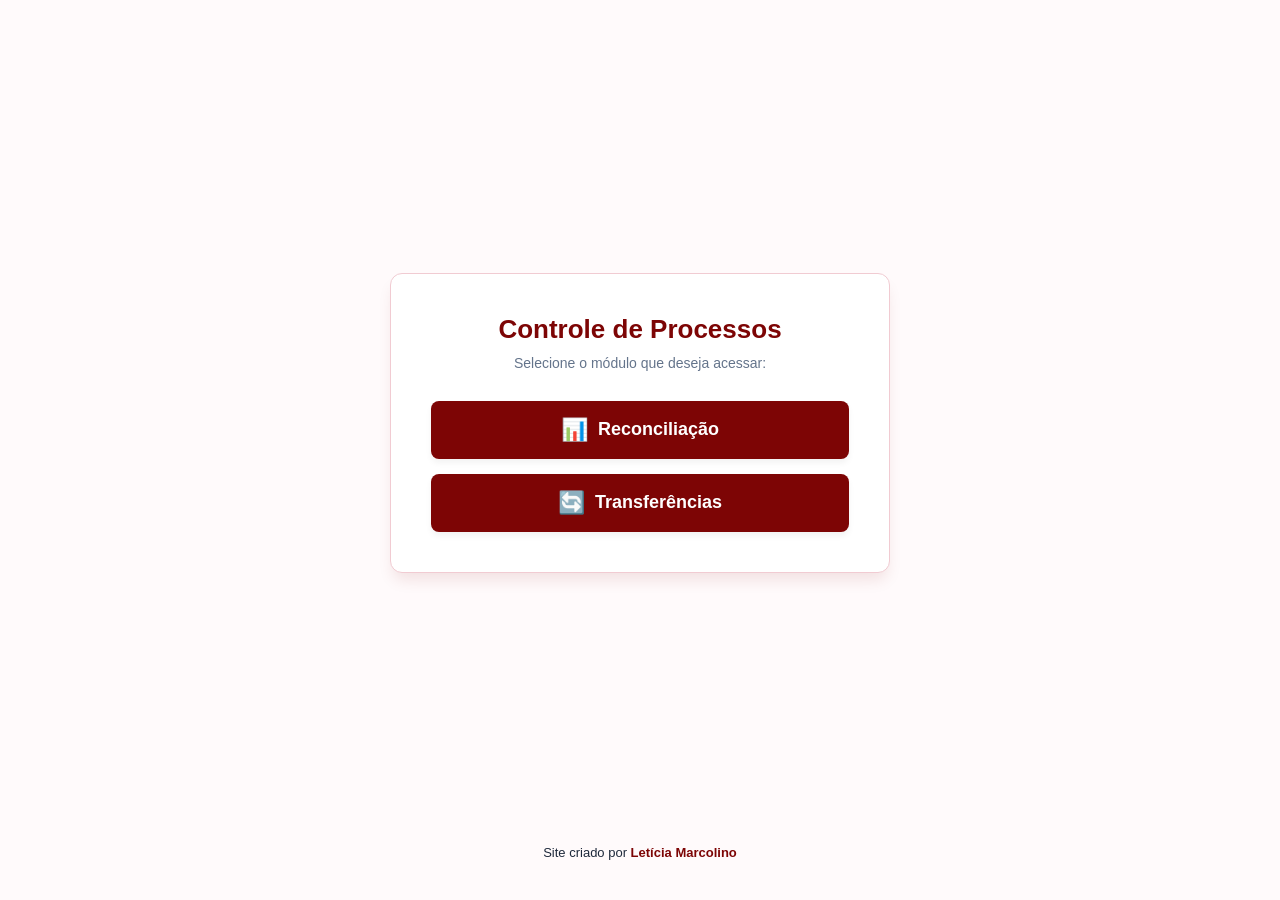
<file: index.html>
<!DOCTYPE html>
<html lang="pt-BR">
<head>
     <link rel="shortcut icon" href="imagens/icon.png" type="image/x-icon">
    <meta charset="UTF-8">
    <meta name="viewport" content="width=device-width, initial-scale=1.0">
    <title>Sistema de Controle de Produção</title>
<link rel="stylesheet" href="css/style.css">
</head>
<body>

<div class="menu-container">
    <h1>Controle de Processos</h1>
    <p>Selecione o módulo que deseja acessar:</p>
    
    <div class="button-grid">
        <!-- Certifique-se de que os nomes dos arquivos correspondam aos links abaixo -->
        <a href="reconciliacao.html" class="menu-btn btn-reconciliacao">
            <span class="icon">📊</span> Reconciliação
        </a>
        <a href="transferencias.html" class="menu-btn btn-transferencias">
            <span class="icon">🔄</span> Transferências
        </a>
    </div>
</div>


<footer>
    Site criado por <a href="https://www.linkedin.com/in/let%C3%ADcia-marcolino-00015a126/">Letícia Marcolino</a>
</footer>


</body>
</html>
</file>
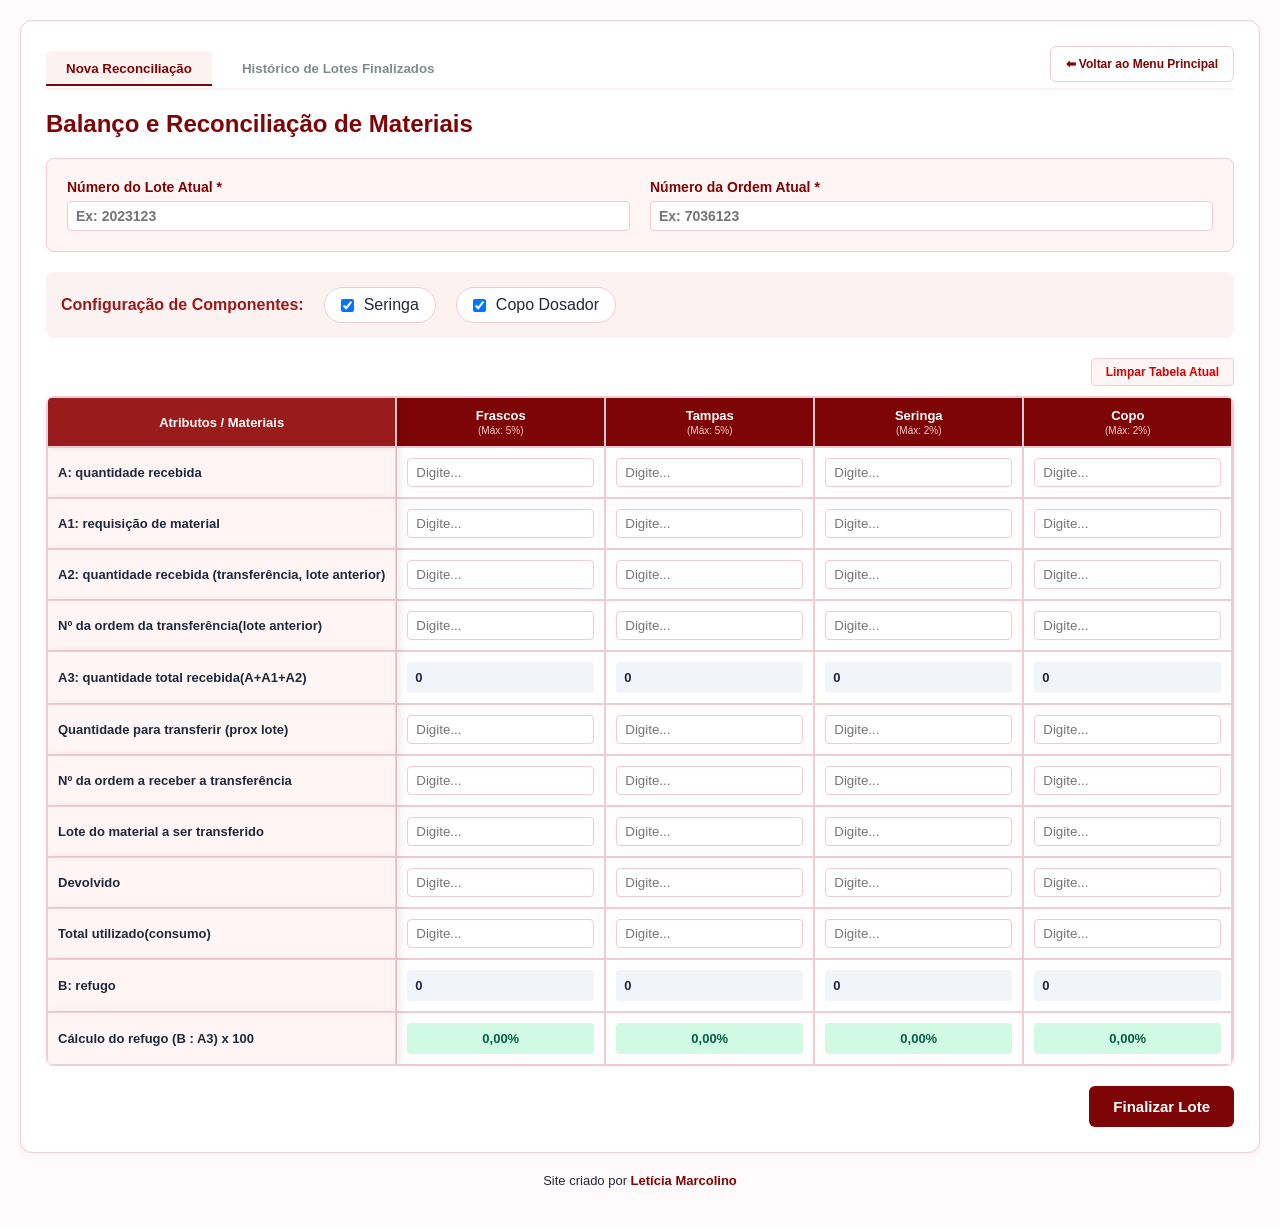
<file: reconciliacao.html>
<!DOCTYPE html>
<html lang="pt-BR">
<head>
    <link rel="stylesheet" href="css/recon.css">
    <link rel="shortcut icon" href="imagens/icon.png" type="image/x-icon">
    <meta charset="UTF-8">
    <meta name="viewport" content="width=device-width, initial-scale=1.0">
    <title>Controle e Reconciliação de Materiais</title>
    
</head>
<body>
<!-- IMPLEMENTANDO OS POUPUS DE CALCULO DE MATERIAL UTILIZADO-->

<div class="container">
    <!-- Envoltório adicionado para permitir o alinhamento das abas à esquerda e do botão à direita -->
    <div class="tabs-container">
        <div class="tabs">
            <button class="tab-btn active" onclick="switchTab('reconciliacao', event)">Nova Reconciliação</button>
            <button class="tab-btn" onclick="switchTab('historico', event); loadHistory();">Histórico de Lotes Finalizados</button>
        </div>
        
        <!-- O botão agora fica aqui, posicionado perfeitamente à direita das abas -->
        <a href="index.html" class="btn-index">
            ⬅ Voltar ao Menu Principal
        </a>
    </div>

    <!-- ABA 1: RECONCILIAÇÃO -->
    <div id="tab-reconciliacao" class="tab-content active">
        <h1>Balanço e Reconciliação de Materiais</h1>
         
        <div class="meta-info-grid">
            <div class="meta-field">
                <label for="lote_atual">Número do Lote Atual *</label>
                <input type="text" id="lote_atual" placeholder="Ex: 2023123">
            </div>
            <div class="meta-field">
                <label for="ordem_atual">Número da Ordem Atual *</label>
                <input type="text" id="ordem_atual" placeholder="Ex: 7036123">
            </div>
        </div>

        <div class="controls">
            <span class="controls-title">Configuração de Componentes:</span>
            <label class="switch-group">
                <input type="checkbox" id="toggle-seringa" checked onchange="toggleColumn('seringa')">
                <span>Seringa</span>
            </label>
            <label class="switch-group">
                <input type="checkbox" id="toggle-copo" checked onchange="toggleColumn('copo')">
                <span>Copo Dosador</span>
            </label>
        </div>

        <div class="action-bar">
            <button class="btn-clear-table" onclick="clearCurrentTable()">Limpar Tabela Atual</button>
        </div>

        <div class="table-container">
            <table>
                <thead>
                    <tr id="header-row">
                        <th>Atributos / Materiais</th>
                        <th data-mat="frascos">Frascos<span class="info-tag">(Máx: 5%)</span></th>
                        <th data-mat="tampas">Tampas<span class="info-tag">(Máx: 5%)</span></th>
                        <th data-mat="seringa">Seringa<span class="info-tag">(Máx: 2%)</span></th>
                        <th data-mat="copo">Copo<span class="info-tag">(Máx: 2%)</span></th>
                        <th data-mat="rotulo">Rótulo<span class="info-tag">(Máx: 5%)</span></th>
                        <th data-mat="cartucho">Cartucho<span class="info-tag">(Máx: 2%)</span></th>
                        <th data-mat="bula">Bula<span class="info-tag">(Máx: 2%)</span></th>
                        <th data-mat="caixa">Caixa<span class="info-tag">(Máx: 2%)</span></th>
                        <th data-mat="fita">Fita<span class="info-tag">(Máx: 5%)</span></th>
                        <th data-mat="cola">Cola<span class="info-tag">(Máx: 0%)</span></th>
                        <th data-mat="pallet">Pallet<span class="info-tag">(Máx: 0%)</span></th>
                        <th data-mat="etiqueta_90x130">Etiqueta 90x130mm<span class="info-tag">(Máx: 2%)</span></th>
                        <th data-mat="etiqueta_70x10">Etiqueta 70x10mm<span class="info-tag">(Máx: 2%)</span></th>
                        <th data-mat="filme">Filme<span class="info-tag">(Máx: 0%)</span></th>
                        <th data-mat="cantoneira_100">Cantoneira 1,00mt<span class="info-tag">(Máx: 0%)</span></th>
                        <th data-mat="cantoneira_120">Cantoneira 1,20mt<span class="info-tag">(Máx: 0%)</span></th>
                    </tr>
                </thead>
                <tbody id="table-body"></tbody>
            </table>
        </div>

        <button class="btn-finalize" onclick="finalizeBatch()">Finalizar Lote</button>
    </div>

    <!-- ABA 2: CONSULTA DE HISTÓRICO -->
    <div id="tab-historico" class="tab-content">
        <div class="history-top-bar">
            <h1>Consulta de Lotes Finalizados</h1>
            <button class="btn-clear-all" onclick="clearAllHistory()">Apagar Todo o Histórico</button>
        </div>
        <div id="history-container"></div>
    </div>
</div>

<!-- codigo do botao poupup-->

<!-- POPUP -->
<div id="popup-utilizacao" class="popup-overlay">
    <div class="popup-box">
        <h2>Cálculo de Utilização - Frascos/Tampas</h2>

        <div class="popup-grid">

            <label>Quantidade de fitas (Romaco)</label>
            <input type="number" id="popup_fitas" value="0">

            <label>Quantidade de testes Rotuladora</label>
            <input type="number" id="popup_pelatina" value="0">

            <label>
                <input type="checkbox" id="enable_vazamento">
                Habilitar testes de vazamento(Amox+Clav/Amclavu BD)
            </label>
            <input type="number" id="popup_vazamento" value="0" disabled>

            <label>Quantidade embalada</label>
            <input type="number" id="popup_embalada" value="0">

            <label>Amostras Vertopac</label>
            <input type="number" id="popup_vertopac" value="0">

            <label>Amostras Rotuladora</label>
            <input type="number" id="popup_amostra_pelatina" value="0">

        </div>

        <div class="popup-total">
            Total utilizado: <span id="popup_total">0</span>
        </div>

        <div class="popup-buttons">
            <button onclick="fecharPopup()">Cancelar</button>
            <button onclick="salvarPopup()">Salvar</button>
        </div>
    </div>
</div>

<!-- POPUP RÓTULO -->
<div id="popup-rotulo" class="popup-overlay">
    <div class="popup-box">
        <h2>Cálculo de Utilização - Rótulo</h2>

        <div class="popup-grid">

            <label>Quantidade embalada</label>
            <input type="number" id="rot_embalado" value="0">

            <label>Amostras anexadas no documento</label>
            <input type="number" id="rot_documento" value="0">

            <label>Amostras Rotuladora</label>
            <input type="number" id="rot_pelatina" value="0">

            <label>Amostras Vertopac</label>
            <input type="number" id="rot_vertopac" value="0">

        </div>

        <div class="popup-total">
            Total utilizado:
            <span id="rot_total">0</span>
        </div>

        <div class="popup-buttons">
            <button onclick="fecharPopupRotulo()">Cancelar</button>
            <button onclick="salvarPopupRotulo()">Salvar</button>
        </div>
    </div>
</div>


<!-- POPUP CARTUCHO/BULA -->
<!-- POPUP CARTUCHO -->
<div id="popup-cartucho" class="popup-overlay">
    <div class="popup-box">

        <h2>Cálculo de Utilização - Cartucho</h2>

        <div class="popup-grid">

            <label>Quantidade embalada</label>
            <input type="number" id="cart_embalado" value="0">

            <label>Amostras anexadas ao documento</label>
            <input type="number" id="cart_documento" value="0">

            <label>Amostras</label>
            <input type="number" id="cart_retidas" value="0">

        </div>

        <div class="popup-total">
            Total utilizado:
            <span id="cart_total">0</span>
        </div>

        <div class="popup-buttons">
            <button onclick="fecharPopupCartucho()">Cancelar</button>
            <button onclick="salvarPopupCartucho()">Salvar</button>
        </div>

    </div>
</div>




<!-- POPUP BULA -->
<div id="popup-bula" class="popup-overlay">
    <div class="popup-box">

        <h2>Cálculo de Utilização - Bula</h2>

        <div class="popup-grid">

            <label>Quantidade embalada</label>
            <input type="number" id="bula_embalado" value="0">

            <label>Amostras anexadas ao documento</label>
            <input type="number" id="bula_documento" value="0">

            <label>Amostras</label>
            <input type="number" id="bula_retidas" value="0">

        </div>

        <div class="popup-total">
            Total utilizado:
            <span id="bula_total">0</span>
        </div>

        <div class="popup-buttons">
            <button onclick="fecharPopupBula()">Cancelar</button>
            <button onclick="salvarPopupBula()">Salvar</button>
        </div>

    </div>
</div>




<script src="javaScript/recon_script.js">
  
</script>

<footer>
    Site criado por <a href="https://www.linkedin.com/in/let%C3%ADcia-marcolino-00015a126/">Letícia Marcolino</a>
</footer>



</body>
</html>
</file>
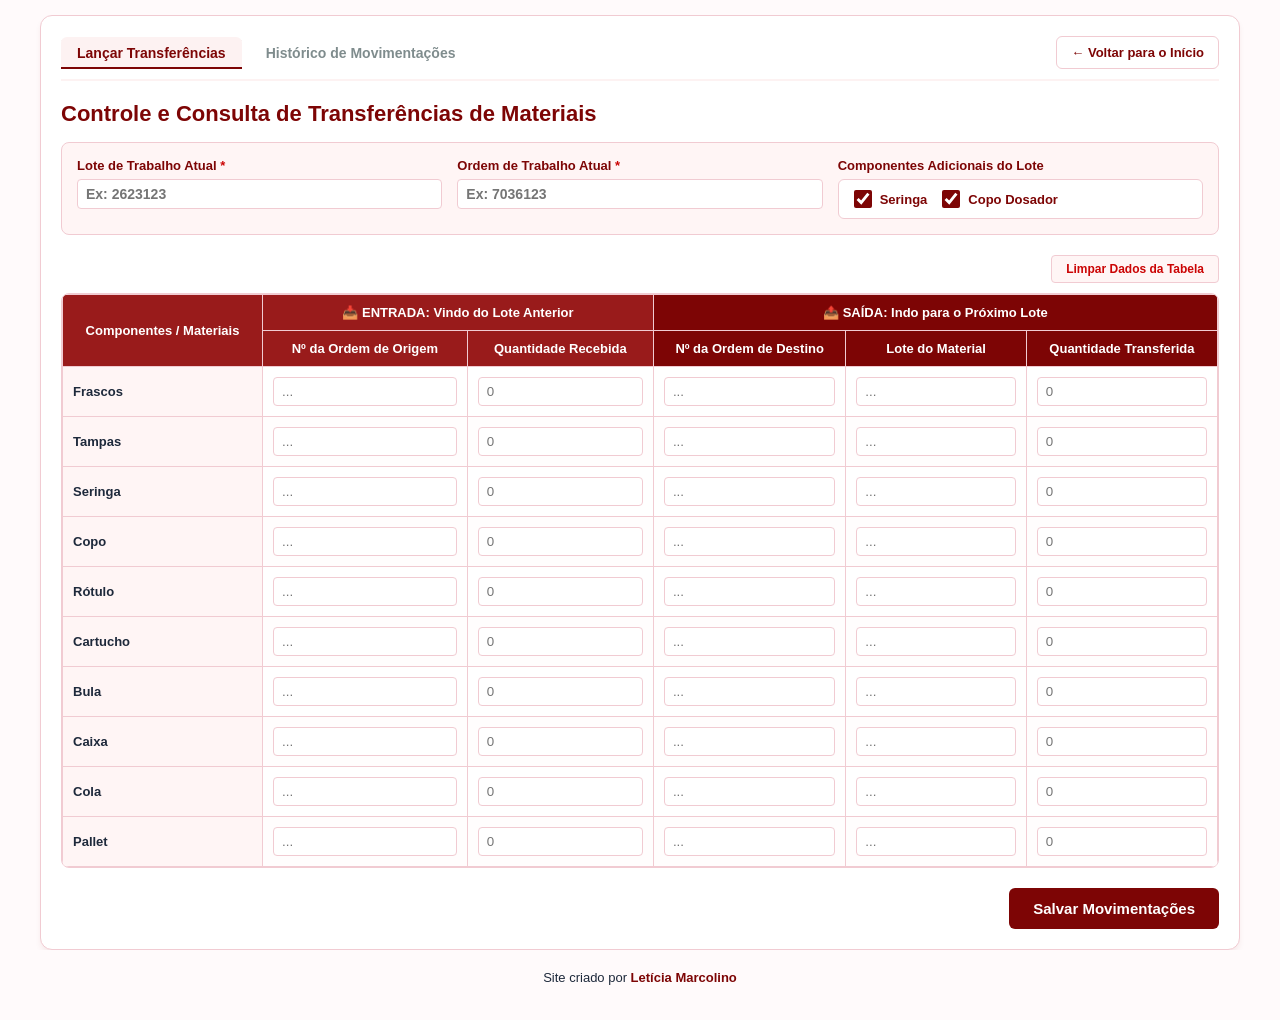
<file: transferencias.html>
<!DOCTYPE html>
<html lang="pt-BR">
<head>
    <link rel="stylesheet" href="css/trans_css.css">
     <link rel="shortcut icon" href="imagens/icon.png" type="image/x-icon">
    <meta charset="UTF-8">
    <meta name="viewport" content="width=device-width, initial-scale=1.0">
    <title>Consulta e Controle de Transferências (Modo de Teste)</title>
     
</head>
<body>

<div class="container">
    <div class="header-navigation">
        <div class="tabs">
            <button class="tab-btn active" onclick="switchTab('transferencia', event)">Lançar Transferências</button>
            <button class="tab-btn" onclick="switchTab('historico', event); loadHistory();">Histórico de Movimentações</button>
        </div>
        <!-- Botão para voltar ao index -->
        <a href="index.html" class="btn-index">← Voltar para o Início</a>
    </div>

    <!-- ABA 1: LANÇAMENTO -->
    <div id="tab-transferencia" class="tab-content active">
        <h1>Controle e Consulta de Transferências de Materiais</h1>
         
        <div class="meta-info-grid">
            <div class="meta-field">
                <label for="lote_atual">Lote de Trabalho Atual <span style="color: var(--danger-text);">*</span></label>
                <input type="text" id="lote_atual" placeholder="Ex: 2623123">
            </div>
            <div class="meta-field">
                <label for="ordem_atual">Ordem de Trabalho Atual <span style="color: var(--danger-text);">*</span></label>
                <input type="text" id="ordem_atual" placeholder="Ex: 7036123">
            </div>
            <div class="meta-field">
                <label>Componentes Adicionais do Lote</label>
                <div class="toggle-container">
                    <label class="toggle-box">
                        <input type="checkbox" id="use_seringa" checked onchange="renderTable()"> Seringa
                    </label>
                    <label class="toggle-box">
                        <input type="checkbox" id="use_copo" checked onchange="renderTable()"> Copo Dosador
                    </label>
                </div>
            </div>
        </div>

        <div class="action-bar">
            <button class="btn-clear-table" onclick="clearCurrentTable()">Limpar Dados da Tabela</button>
        </div>

        <div class="table-container">
            <table>
                <thead>
                    <tr>
                        <th rowspan="2">Componentes / Materiais</th>
                        <th colspan="2" style="background-color: var(--accent);">📥 ENTRADA: Vindo do Lote Anterior</th>
                        <th colspan="3" style="background-color: var(--primary);">📤 SAÍDA: Indo para o Próximo Lote</th>
                    </tr>
                    <tr>
                        <th style="background-color: var(--accent);">Nº da Ordem de Origem</th>
                        <th style="background-color: var(--accent);">Quantidade Recebida</th>
                        <th style="background-color: var(--primary);">Nº da Ordem de Destino</th>
                        <th style="background-color: var(--primary);">Lote do Material</th>
                        <th style="background-color: var(--primary);">Quantidade Transferida</th>
                    </tr>
                </thead>
                <tbody id="table-body"></tbody>
            </table>
        </div>

        <button class="btn-finalize" onclick="finalizeTransfers()">Salvar Movimentações</button>
    </div>

    <!-- ABA 2: HISTÓRICO -->
    <div id="tab-historico" class="tab-content">
        <div class="history-top-bar">
            <h1>Histórico de Movimentações Salvas</h1>
            <button class="btn-clear-all" onclick="clearAllHistory()">Apagar Todo o Histórico</button>
        </div>
        <div id="history-container"></div>
    </div>
</div>

<script src="javaScript/trans_script.js">
    
</script>


<footer>
    Site criado por <a href="https://www.linkedin.com/in/let%C3%ADcia-marcolino-00015a126/">Letícia Marcolino</a>
</footer>

</body>



</html>
</file>
<file: css/style.css>
:root {
    --primary: #7d0505;
    --primary-light: #fdf2f2;
    --border-color: #f1cbd2;
    --text-dark: #1e293b;
    --accent: #991b1b;
}

/* Responsividade */
@media (max-width: 600px) {

    .meta-info-grid {
        grid-template-columns: 1fr;
    }

    .table-container {
        overflow-x: auto;
    }

    .btn-finalize {
        padding: 15px;
        font-size: 16px;
    }

    .menu-container {
        padding: 25px;
    }

    .menu-btn {
        font-size: 16px;
        padding: 14px;
    }
}

* {
    box-sizing: border-box;
    margin: 0;
    padding: 0;
    font-family: -apple-system, BlinkMacSystemFont, "Segoe UI", Roboto, Arial, sans-serif;
}

/* BODY */
body {
    background-color: #fffafb;
    color: var(--text-dark);

    min-height: 100vh;

    display: flex;
    flex-direction: column;

    align-items: center;

    padding: 20px;
}

/* CONTAINER */
.menu-container {
    background: #ffffff;

    padding: 40px;

    border-radius: 12px;

    box-shadow: 0 10px 15px -3px rgba(125, 5, 5, 0.1);

    border: 1px solid var(--border-color);

    text-align: center;

    max-width: 500px;
    width: 100%;

    margin-top: auto;
}

/* TÍTULO */
h1 {
    font-size: 26px;
    color: var(--primary);
    margin-bottom: 10px;
}

/* TEXTO */
p {
    color: #64748b;
    font-size: 14px;
    margin-bottom: 30px;
}

/* GRID BOTÕES */
.button-grid {
    display: flex;
    flex-direction: column;
    gap: 15px;
}

/* BOTÕES */
.menu-btn {
    display: flex;
    align-items: center;
    justify-content: center;
    gap: 10px;

    padding: 16px;

    font-size: 18px;
    font-weight: bold;

    color: white;

    border: none;
    border-radius: 8px;

    cursor: pointer;

    text-decoration: none;

    transition: all 0.2s ease;

    box-shadow: 0 4px 6px rgba(0, 0, 0, 0.05);
}

/* BOTÃO RECONCILIAÇÃO */
.btn-reconciliacao {
    background-color: var(--primary);
}

.btn-reconciliacao:hover {
    background-color: var(--accent);
    transform: translateY(-2px);
}

/* BOTÃO TRANSFERÊNCIAS */
.btn-transferencias {
    background-color: var(--primary);
}

.btn-transferencias:hover {
    background-color: var(--accent);
    transform: translateY(-2px);
}

/* ÍCONE */
.icon {
    font-size: 22px;
}

/* FOOTER */
footer {
    font-size: small;
    width: 100%;
    background-color: #fffafb;
    margin-top: auto;
    padding: 20px;
    text-align: center;
    color: var(--text-dark);
}

/* LINK FOOTER */
footer a {
    color: var(--primary);
    text-decoration: none;
    font-weight: 600;
}
</file>
<file: css/recon.css>
:root {
    --primary: #7d0505;
    --primary-light: #fdf2f2;
    --border-color: #f1cbd2;
    --text-dark: #1e293b;
    --success-bg: #d1fae5;
    --success-text: #065f46;
    --danger-bg: #fee2e2;
    --danger-text: #cb0404;
    --accent: #991b1b;
    --accent-light: #ff1f1f;
}

/* Responsividade */
@media (max-width: 600px) {
    .meta-info-grid {
        grid-template-columns: 1fr;
    }

    .table-container {
        overflow-x: auto;
    }

    .btn-finalize {
        padding: 15px;
        font-size: 16px;
    }
}

* {
    box-sizing: border-box;
    margin: 0;
    padding: 0;
    font-family: -apple-system, BlinkMacSystemFont, "Segoe UI", Roboto, Arial, sans-serif;
}

body {
    background-color: #fffafb;
    color: var(--text-dark);
    padding: 20px;
}

.container {
    max-width: 100%;
    margin: 0 auto;
    background: #ffffff;
    padding: 25px;
    border-radius: 12px;
    box-shadow: 0 4px 6px -1px rgba(125, 5, 5, 0.08);
    border: 1px solid var(--border-color);
}

/* Tabs */
.tabs-container {
    display: flex;
    justify-content: space-between;
    align-items: flex-end;
    border-bottom: 2px solid var(--primary-light);
    margin-bottom: 20px;
    padding-bottom: 2px;
    flex-wrap: wrap;
    gap: 10px;
}

.tabs {
    display: flex;
    gap: 10px;
}

.tab-btn {
    padding: 10px 20px;
    border: none;
    background: none;
    font-weight: 600;
    color: #7f8c8d;
    cursor: pointer;
    border-radius: 6px 6px 0 0;
    transition: all 0.2s;
}

.tab-btn.active {
    color: var(--primary);
    background-color: var(--primary-light);
    box-shadow: inset 0 -2px 0 var(--primary);
}

.tab-content {
    display: none;
}

.tab-content.active {
    display: block;
}

h1 {
    font-size: 24px;
    color: var(--primary);
    margin-bottom: 20px;
}

/* Meta info */
.meta-info-grid {
    display: grid;
    grid-template-columns: repeat(auto-fit, minmax(220px, 1fr));
    gap: 20px;
    background: #fff5f5;
    padding: 20px;
    border-radius: 8px;
    margin-bottom: 20px;
    border: 1px solid var(--border-color);
}

.meta-field {
    display: flex;
    flex-direction: column;
    gap: 6px;
}

.meta-field label {
    font-weight: 600;
    color: var(--primary);
    font-size: 14px;
}

.meta-field input {
    padding: 8px 12px;
    border: 1px solid var(--border-color);
    border-radius: 6px;
    font-size: 14px;
    font-weight: 600;
}

/* Controls */
.controls {
    background-color: var(--primary-light);
    padding: 15px;
    border-radius: 8px;
    margin-bottom: 20px;
    display: flex;
    gap: 20px;
    align-items: center;
    flex-wrap: wrap;
}

.controls-title {
    font-weight: 600;
    color: var(--accent);
}

.switch-group {
    display: flex;
    align-items: center;
    gap: 10px;
    cursor: pointer;
    background: white;
    padding: 8px 16px;
    border-radius: 20px;
    border: 1px solid var(--border-color);
    user-select: none;
}

/* Botões */
.action-bar {
    display: flex;
    justify-content: flex-end;
    margin-bottom: 10px;
}

.btn-clear-table {
    background-color: #fff5f5;
    color: var(--danger-text);
    border: 1px solid var(--border-color);
    padding: 6px 14px;
    font-size: 12px;
    font-weight: bold;
    border-radius: 4px;
    cursor: pointer;
    transition: all 0.2s;
}

.btn-clear-table:hover {
    background-color: var(--danger-text);
    color: white;
}

/* ========================= */
/* TABELA CORRIGIDA */
/* ========================= */

.table-container {
    overflow: auto;
    max-height: 75vh;
    border: 1px solid var(--border-color);
    border-radius: 8px;
    margin-bottom: 20px;
}

table {
    border-collapse: separate;
    border-spacing: 0;
    width: max-content;
    min-width: 100%;
    font-size: 13px;
}

th,
td {
    border: 1px solid var(--border-color);
    padding: 10px;
    min-width: 160px;
    background: white;
}

/* Cabeçalho superior fixo */
thead th {
    position: sticky;
    top: 0;
    z-index: 20;
    background-color: var(--primary);
    color: white;
    text-align: center;
    font-weight: 600;
}

/* Primeira coluna fixa */
thead th:first-child,
tbody td:first-child {
    position: sticky;
    left: 0;
    min-width: 280px;
    font-weight: bold;
    box-shadow: 4px 0 8px rgba(0,0,0,0.08);
}

/* Cabeçalho canto superior esquerdo */
thead th:first-child {
    z-index: 40;
    background: var(--accent);
    color: white;
}

/* Coluna atributos */
tbody td:first-child {
    background: #fff5f5;
    z-index: 15;
}

/* Hover */
tbody tr:hover td:first-child {
    background: #ffe4e6;
}

/* Zebra */
tr:nth-child(even) td:not(:first-child) {
    background-color: #fffdfd;
}

/* Inputs */
input[type="number"],
input[type="text"] {
    width: 100%;
    padding: 6px 8px;
    border: 1px solid var(--border-color);
    border-radius: 4px;
    outline: none;
}

input[type="number"]:focus,
input[type="text"]:focus {
    border-color: var(--accent-light);
}

/* Valores calculados */
.calculated-value {
    background-color: #f1f5f9 !important;
    font-weight: 600;
    padding: 8px;
    border-radius: 4px;
    display: block;
}

.status-ok {
    background-color: var(--success-bg) !important;
    color: var(--success-text) !important;
    font-weight: bold;
    padding: 8px;
    border-radius: 4px;
    display: block;
    text-align: center;
}

.status-error {
    background-color: var(--danger-bg) !important;
    color: var(--danger-text) !important;
    font-weight: bold;
    padding: 8px;
    border-radius: 4px;
    display: block;
    text-align: center;
    border: 1px solid var(--accent-light);
}

.hidden-col {
    display: none !important;
}

.info-tag {
    font-size: 10px;
    display: block;
    color: #fecaca;
    font-weight: normal;
    margin-top: 2px;
}

/* Finalizar */
.btn-finalize {
    background-color: var(--primary);
    color: white;
    border: none;
    padding: 12px 24px;
    font-size: 15px;
    font-weight: bold;
    border-radius: 6px;
    cursor: pointer;
    display: block;
    margin-left: auto;
    transition: background 0.2s;
}

.btn-finalize:hover {
    background-color: var(--accent);
}

/* Histórico */
.month-section {
    margin-bottom: 35px;
}

.month-title {
    font-size: 18px;
    color: var(--primary);
    background: var(--primary-light);
    padding: 8px 15px;
    border-radius: 6px;
    margin-bottom: 15px;
    font-weight: bold;
    border-left: 5px solid var(--accent);
    display: flex;
    justify-content: space-between;
    align-items: center;
}

.history-card {
    background: white;
    border: 1px solid var(--border-color);
    border-radius: 8px;
    padding: 15px;
    margin-bottom: 15px;
    box-shadow: 0 2px 4px rgba(0,0,0,0.02);
}

.history-header {
    display: flex;
    justify-content: space-between;
    align-items: center;
    border-bottom: 1px solid var(--border-color);
    padding-bottom: 10px;
    margin-bottom: 10px;
    background: #fff5f5;
    padding: 10px;
    border-radius: 6px;
    flex-wrap: wrap;
    gap: 10px;
}

.empty-history {
    text-align: center;
    color: #64748b;
    padding: 40px;
    font-style: italic;
}

/* Botões histórico */
.btn-delete-item,
.btn-clear-all {
    background-color: #fff5f5;
    color: var(--danger-text);
    border: 1px solid var(--border-color);
    cursor: pointer;
    transition: all 0.2s;
}

.btn-delete-item {
    padding: 4px 10px;
    font-size: 11px;
    border-radius: 4px;
    font-weight: 600;
}

.btn-clear-all {
    padding: 8px 16px;
    border-radius: 6px;
    font-size: 13px;
    font-weight: 600;
}

.btn-delete-item:hover,
.btn-clear-all:hover {
    background-color: var(--danger-text);
    color: white;
}

/* Botão index */
.btn-index {
    display: inline-flex;
    align-items: center;
    gap: 5px;
    padding: 10px 15px;
    background-color: #ffffff;
    color: var(--primary);
    border: 1px solid var(--border-color);
    border-radius: 6px;
    font-size: 12px;
    font-weight: 600;
    text-decoration: none;
    cursor: pointer;
    transition: all 0.2s;
    margin-bottom: 4px;
}

.btn-index:hover {
    background-color: var(--primary-light);
    border-color: var(--primary);
}

/* Footer */
/* FOOTER */
footer {
    font-size: small;
    width: 100%;
    background-color: #fffafb;
    margin-top: auto;
    padding: 20px;
    text-align: center;
    color: var(--text-dark);
}

/* LINK FOOTER */
footer a {
    color: var(--primary);
    text-decoration: none;
    font-weight: 600;
}

/* Popups */
.popup-overlay {
    position: fixed;
    inset: 0;
    background: rgba(0,0,0,0.45);
    display: none;
    justify-content: center;
    align-items: center;
    z-index: 9999;
}

.popup-box {
    background: white;
    width: 420px;
    max-width: 95%;
    border-radius: 12px;
    padding: 20px;
    box-shadow: 0 10px 30px rgba(0,0,0,0.2);
}

.popup-box h2 {
    margin-bottom: 20px;
    color: var(--primary);
}

.popup-grid {
    display: grid;
    grid-template-columns: 1fr;
    gap: 10px;
}

.popup-grid input[type="number"] {
    padding: 10px;
}

.popup-total {
    margin-top: 20px;
    font-size: 18px;
    font-weight: bold;
    color: var(--primary);
}

.popup-buttons {
    margin-top: 20px;
    display: flex;
    justify-content: flex-end;
    gap: 10px;
}

.popup-buttons button {
    padding: 10px 16px;
    border: none;
    border-radius: 6px;
    cursor: pointer;
    font-weight: bold;
}

.popup-buttons button:last-child {
    background: var(--primary);
    color: white;
}
</file>
<file: css/trans_css.css>
:root {
    --primary: #7d0505;
    --primary-light: #fdf2f2;
    --border-color: #f1cbd2;
    --text-dark: #1e293b;
    --success-bg: #d1fae5;
    --success-text: #065f46;
    --danger-bg: #fee2e2;
    --danger-text: #cb0404;
    --accent: #991b1b;
    --accent-light: #ff1f1f;
}

* {
    box-sizing: border-box;
    margin: 0;
    padding: 0;
    font-family: -apple-system, BlinkMacSystemFont, "Segoe UI", Roboto, Arial, sans-serif;
}

body {
    background-color: #fffafb;
    color: var(--text-dark);
    padding: 15px;
    display: flex;
    flex-direction: column;
    min-height: 100vh;
}

.container {
    max-width: 1200px;
    width: 100%;
    margin: 0 auto;
    background: #ffffff;
    padding: 20px;
    border-radius: 12px;
    box-shadow: 0 4px 6px -1px rgba(125, 5, 5, 0.08);
    border: 1px solid var(--border-color);
}

.header-navigation {
    display: flex;
    justify-content: space-between;
    align-items: center;
    border-bottom: 2px solid var(--primary-light);
    margin-bottom: 20px;
    padding-bottom: 10px;
    flex-wrap: wrap;
    gap: 12px;
}

.tabs {
    display: flex;
    gap: 8px;
    flex-wrap: wrap;
}

.tab-btn {
    padding: 8px 16px;
    border: none;
    background: none;
    font-weight: 600;
    color: #7f8c8d;
    cursor: pointer;
    border-radius: 6px 6px 0 0;
    transition: all 0.2s;
    font-size: 14px;
}

.tab-btn.active {
    color: var(--primary);
    background-color: var(--primary-light);
    box-shadow: inset 0 -2px 0 var(--primary);
}

.btn-index {
    display: inline-flex;
    align-items: center;
    gap: 5px;
    padding: 8px 14px;
    background-color: #ffffff;
    color: var(--primary);
    border: 1px solid var(--border-color);
    border-radius: 6px;
    font-size: 13px;
    font-weight: 600;
    text-decoration: none;
    cursor: pointer;
    transition: all 0.2s;
}

.btn-index:hover {
    background-color: var(--primary-light);
    border-color: var(--primary);
}

.tab-content {
    display: none;
}

.tab-content.active {
    display: block;
}

h1 {
    font-size: 22px;
    color: var(--primary);
    margin-bottom: 15px;
}

.meta-info-grid {
    display: grid;
    grid-template-columns: repeat(auto-fit, minmax(200px, 1fr));
    gap: 15px;
    background: #fff5f5;
    padding: 15px;
    border-radius: 8px;
    margin-bottom: 20px;
    border: 1px solid var(--border-color);
}

.meta-field {
    display: flex;
    flex-direction: column;
    gap: 6px;
}

.meta-field label {
    font-weight: 600;
    color: var(--primary);
    font-size: 13px;
}

.meta-field input {
    padding: 8px 10px;
    border: 1px solid var(--border-color);
    border-radius: 6px;
    font-size: 14px;
    font-weight: 600;
    width: 100%;
}

.toggle-container {
    display: flex;
    gap: 15px;
    align-items: center;
    background: #fff;
    padding: 10px 15px;
    border-radius: 6px;
    border: 1px solid var(--border-color);
    flex-wrap: wrap;
}

.toggle-box {
    display: inline-flex;
    align-items: center;
    cursor: pointer;
    gap: 8px;
    font-weight: 600;
    font-size: 14px;
    color: var(--text-dark);
}

.toggle-box input {
    width: 18px;
    height: 18px;
    accent-color: var(--primary);
    cursor: pointer;
}

.action-bar {
    display: flex;
    justify-content: flex-end;
    margin-bottom: 10px;
}

.btn-clear-table {
    background-color: #fff5f5;
    color: var(--danger-text);
    border: 1px solid var(--border-color);
    padding: 6px 14px;
    font-size: 12px;
    font-weight: bold;
    border-radius: 4px;
    cursor: pointer;
    transition: all 0.2s;
}

.btn-clear-table:hover {
    background-color: var(--danger-text);
    color: white;
}

.table-container {
    overflow-x: auto;
    -webkit-overflow-scrolling: touch;
    border: 1px solid var(--border-color);
    border-radius: 8px;
    margin-bottom: 20px;
}

table {
    border-collapse: collapse;
    width: 100%;
    font-size: 13px;
    white-space: nowrap;
}

th, td {
    border: 1px solid var(--border-color);
    padding: 10px;
    min-width: 140px;
}

th {
    background-color: var(--primary);
    color: white;
    font-weight: 600;
    position: sticky;
    top: 0;
    text-align: center;
    z-index: 10;
}

th:first-child, td:first-child {
    position: sticky;
    left: 0;
    background-color: #fff5f5;
    font-weight: bold;
    min-width: 200px;
    z-index: 5;
    box-shadow: 2px 0 5px -2px rgba(125, 5, 5, 0.1);
}

th:first-child { 
    background-color: var(--accent); 
    z-index: 12; 
}

tr:nth-child(even) td:not(:first-child) { 
    background-color: #fffdfd; 
}

input[type="number"], input[type="text"] {
    width: 100%;
    padding: 6px 8px;
    border: 1px solid var(--border-color);
    border-radius: 4px;
    outline: none;
}

input[type="number"]:focus, input[type="text"]:focus {
    border-color: var(--accent-light);
}

.btn-finalize {
    background-color: var(--primary);
    color: white;
    border: none;
    padding: 12px 24px;
    font-size: 15px;
    font-weight: bold;
    border-radius: 6px;
    cursor: pointer;
    display: block;
    margin-left: auto;
    transition: background 0.2s;
    width: auto;
}

.btn-finalize:hover { 
    background-color: var(--accent); 
}

.month-section { 
    margin-bottom: 35px; 
}

.month-title {
    font-size: 18px;
    color: var(--primary);
    background: var(--primary-light);
    padding: 8px 15px;
    border-radius: 6px;
    margin-bottom: 15px;
    font-weight: bold;
    border-left: 5px solid var(--accent);
    display: flex;
    justify-content: space-between;
    align-items: center;
    flex-wrap: wrap;
    gap: 10px;
}

.history-card {
    background: white;
    border: 1px solid var(--border-color);
    border-radius: 8px;
    padding: 15px;
    margin-bottom: 15px;
    box-shadow: 0 2px 4px rgba(0,0,0,0.02);
}

.history-header {
    display: flex;
    justify-content: space-between;
    align-items: center;
    border-bottom: 1px solid var(--border-color);
    margin-bottom: 10px;
    background: #fff5f5;
    padding: 10px;
    border-radius: 6px;
    flex-wrap: wrap;
    gap: 10px;
}

.history-tables-wrapper {
    display: grid;
    grid-template-columns: repeat(auto-fit, minmax(300px, 1fr));
    gap: 20px;
}

.history-table-box {
    border: 1px solid var(--border-color);
    border-radius: 6px;
    padding: 10px;
    background: #fffdfd;
    overflow-x: auto;
}

.history-table-box h4 {
    margin-bottom: 8px;
    font-size: 13px;
    display: flex;
    align-items: center;
    gap: 5px;
}

.mini-table {
    width: 100%;
    border-collapse: collapse;
    font-size: 11px;
    background: white;
    white-space: nowrap;
}

.mini-table th, .mini-table td {
    padding: 6px;
    border: 1px solid var(--border-color);
    min-width: auto;
    text-align: left;
}

.mini-table th { 
    background: #fff5f5; 
    color: var(--primary); 
    font-weight: 600; 
}

.empty-history {
    text-align: center;
    color: #64748b;
    padding: 40px;
    font-style: italic;
}

.btn-delete-item {
    background: none;
    border: 1px solid var(--border-color);
    color: var(--danger-text);
    padding: 4px 10px;
    font-size: 11px;
    border-radius: 4px;
    cursor: pointer;
    font-weight: 600;
    background-color: #fff5f5;
}

.btn-delete-item:hover {
    background-color: var(--accent-light);
    color: white;
    border-color: var(--accent-light);
}

.history-top-bar {
    display: flex;
    justify-content: space-between;
    align-items: center;
    margin-bottom: 20px;
    flex-wrap: wrap;
    gap: 10px;
}

.btn-clear-all {
    background-color: #fff5f5;
    color: var(--danger-text);
    border: 1px solid var(--border-color);
    padding: 8px 16px;
    border-radius: 6px;
    font-size: 13px;
    font-weight: 600;
    cursor: pointer;
}

.btn-clear-all:hover {
    background-color: var(--danger-text);
    color: white;
} 

/* FOOTER */
footer {
    font-size: small;
    width: 100%;
    background-color: #fffafb;
    margin-top: auto;
    padding: 20px;
    text-align: center;
    color: var(--text-dark);
}

/* LINK FOOTER */
footer a {
    color: var(--primary);
    text-decoration: none;
    font-weight: 600;
}

/* MEDIA QUERIES PARA RESPONSIVIDADE TOTAL */
@media (max-width: 768px) {
    body {
        padding: 10px;
    }

    .container {
        padding: 12px;
        border-radius: 8px;
    }

    .header-navigation {
        flex-direction: column;
        align-items: stretch;
    }

    .tabs {
        width: 100%;
        display: grid;
        grid-template-columns: repeat(auto-fit, minmax(100px, 1fr));
    }

    .tab-btn {
        text-align: center;
        border-radius: 6px;
    }

    .btn-index {
        width: 100%;
        justify-content: center;
    }

    .btn-finalize {
        width: 100%;
        margin-left: 0;
        padding: 15px;
        font-size: 16px;
        text-align: center;
    }
}

@media (max-width: 480px) {
    h1 {
        font-size: 18px;
    }
    
    .meta-info-grid {
        grid-template-columns: 1fr;
    }
}
</file>
